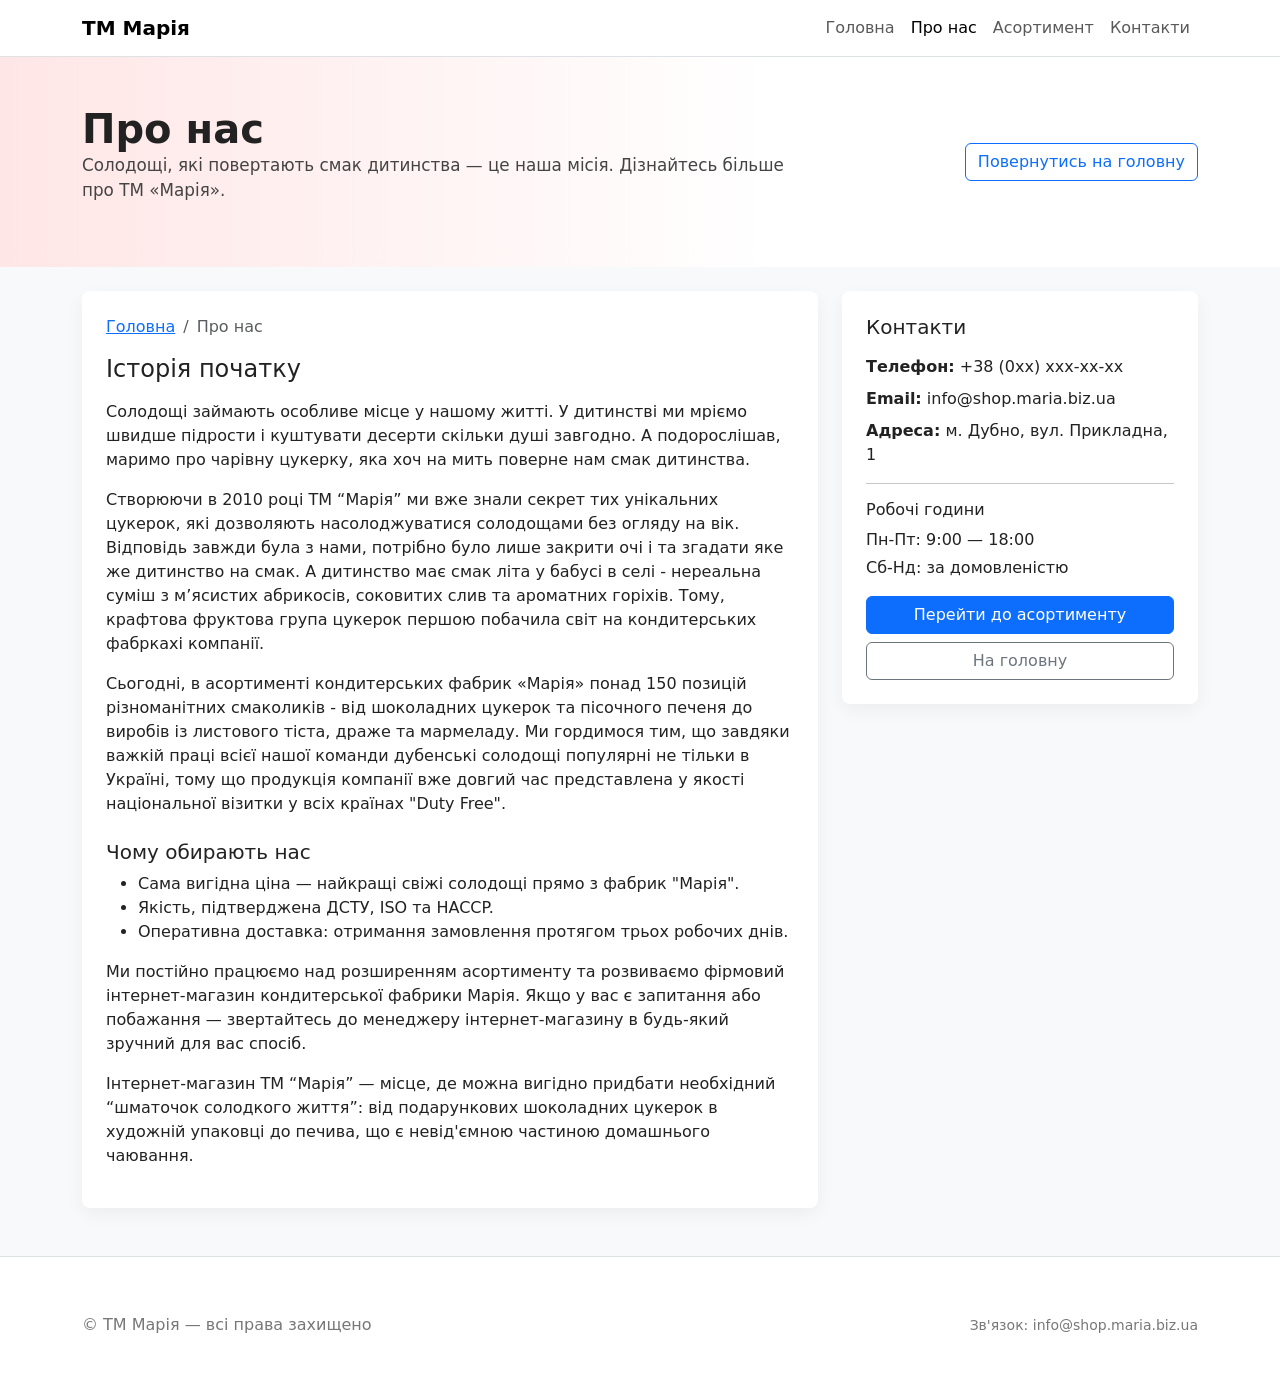
<file: index.html/pronas.html>
<!DOCTYPE html>
<html lang="uk">
<head>
  <meta charset="utf-8">
  <meta name="viewport" content="width=device-width,initial-scale=1">
  <title>Про нас — ТМ Марія</title>
  <link href="https://cdn.jsdelivr.net/npm/bootstrap@5.3.8/dist/css/bootstrap.min.css" rel="stylesheet" integrity="sha384-sRIl4kxILFvY47J16cr9ZwB07vP4J8+LH7qKQnuqkuIAvNWLzeN8tE5YBujZqJLB" crossorigin="anonymous">
  <style>
    body { background: #f8f9fa; color: #222; }
    .hero { background: linear-gradient(90deg,#ffe6e6 0,#fff 60%); padding: 3rem 0; margin-bottom: 1.5rem; }
    .pagetitle { font-weight:700; margin-bottom:0; }
    .content-card { background:#fff; border-radius: .5rem; padding:1.5rem; box-shadow:0 6px 18px rgba(0,0,0,.05); }
    .lead-custom { font-size:1.05rem; color:#444; }
    .aside-card .list-group-item { border:0; padding-left:0; }
    footer { padding:2rem 0; color:#777; }
  </style>
</head>
<body>
  <nav class="navbar navbar-expand-lg navbar-light bg-white border-bottom">
    <div class="container">
      <a class="navbar-brand fw-bold" href="Maria-Dubno.html">ТМ Марія</a>
      <button class="navbar-toggler" type="button" data-bs-toggle="collapse" data-bs-target="#navMenu">
        <span class="navbar-toggler-icon"></span>
      </button>
      <div class="collapse navbar-collapse" id="navMenu">
        <ul class="navbar-nav ms-auto mb-2 mb-lg-0">
          <li class="nav-item"><a class="nav-link" href="Maria-Dubno.html">Головна</a></li>
          <li class="nav-item"><a class="nav-link active" href="pronas.html">Про нас</a></li>
          <li class="nav-item"><a class="nav-link" href="Assortment sets.html">Асортимент</a></li>
          <li class="nav-item"><a class="nav-link" href="#">Контакти</a></li>
        </ul>
      </div>
    </div>
  </nav>

  <header class="hero">
    <div class="container">
      <div class="row align-items-center">
        <div class="col-md-8">
          <h1 class="pagetitle">Про нас</h1>
          <p class="lead lead-custom">Солодощі, які повертають смак дитинства — це наша місія. Дізнайтесь більше про ТМ «Марія».</p>
        </div>
        <div class="col-md-4 text-md-end">
          <a href="Maria-Dubno.html" class="btn btn-outline-primary">Повернутись на головну</a>
        </div>
      </div>
    </div>
  </header>

  <main class="container mb-5">
    <div class="row g-4">
      <div class="col-lg-8">
        <article class="content-card">
<div id="information-information">
  <div id="breadcrumbs">
    <nav aria-label="breadcrumb">
      <ol class="breadcrumb mb-3">
        <li class="breadcrumb-item"><a href="Maria-Dubno.html">Головна</a></li>
        <li class="breadcrumb-item active" aria-current="page">Про нас</li>
      </ol>
    </nav>
  </div>

  <div>
    <h2 class="h4 mb-3">Історія початку</h2>
    <p>Солодощі займають особливе місце у нашому житті. У дитинстві ми мріємо швидше підрости і куштувати десерти скільки душі завгодно. А подорослішав, маримо про чарівну цукерку, яка хоч на мить поверне нам смак дитинства.</p>

    <p>Створюючи в 2010 році ТМ “Марія” ми вже знали секрет тих унікальних цукерок, які дозволяють насолоджуватися солодощами без огляду на вік. Відповідь завжди була з нами, потрібно було лише закрити очі і та згадати яке же дитинство на смак. А дитинство має смак літа у бабусі в селі - нереальна суміш з м’ясистих абрикосів, соковитих слив та ароматних горіхів. Тому, крафтова фруктова група цукерок першою побачила світ на кондитерських фабркахі компанії.</p>

    <p>Сьогодні, в асортименті кондитерських фабрик «Марія» понад 150 позицій різноманітних смаколиків - від шоколадних цукерок та пісочного печеня до виробів із листового тіста, драже та мармеладу. Ми гордимося тим, що завдяки важкій праці всієї нашої команди дубенські солодощі популярні не тільки в Україні, тому що продукція компанії вже довгий час представлена у якості національної візитки у всіх країнах "Duty Free".</p>

    <h3 class="h5 mt-4">Чому обирають нас</h3>
    <ul>
      <li>Сама вигідна ціна — найкращі свіжі солодощі прямо з фабрик "Марія".</li>
      <li>Якість, підтверджена ДСТУ, ISO та HACCP.</li>
      <li>Оперативна доставка: отримання замовлення протягом трьох робочих днів.</li>
    </ul>

    <p>Ми постійно працюємо над розширенням асортименту та розвиваємо фірмовий інтернет-магазин кондитерської фабрики Марія. Якщо у вас є запитання або побажання — звертайтесь до менеджеру інтернет-магазину в будь-який зручний для вас спосіб.</p>

    <p>Інтернет-магазин ТМ “Марія” — місце, де можна вигідно придбати необхідний “шматочок солодкого життя”: від подарункових шоколадних цукерок в художній упаковці до печива, що є невід'ємною частиною домашнього чаювання.</p>
</div>
        </article>
      </div>

      <aside class="col-lg-4">
        <div class="content-card aside-card">
          <h5 class="mb-3">Контакти</h5>
          <ul class="list-unstyled">
            <li class="mb-2"><strong>Телефон:</strong> +38 (0xx) xxx-xx-xx</li>
            <li class="mb-2"><strong>Email:</strong> info@shop.maria.biz.ua</li>
            <li class="mb-2"><strong>Адреса:</strong> м. Дубно, вул. Прикладна, 1</li>
          </ul>
          <hr>
          <h6 class="mb-2">Робочі години</h6>
          <p class="mb-1">Пн-Пт: 9:00 — 18:00</p>
          <p class="mb-3">Сб-Нд: за домовленістю</p>
          <a href="Assortment sets.html" class="btn btn-primary w-100 mb-2">Перейти до асортименту</a>
          <a href="Maria-Dubno.html" class="btn btn-outline-secondary w-100">На головну</a>
        </div>
      </aside>
    </div>
  </main>

  <footer class="bg-white border-top">
    <div class="container">
      <div class="row py-4">
        <div class="col-md-6">
          <p class="mb-0">© ТМ Марія — всі права захищено</p>
        </div>
        <div class="col-md-6 text-md-end">
          <small>Зв'язок: info@shop.maria.biz.ua</small>
        </div>
      </div>
    </div>
  </footer>

  <script src="https://cdn.jsdelivr.net/npm/bootstrap@5.3.8/dist/js/bootstrap.bundle.min.js" integrity="sha384-..." crossorigin="anonymous"></script>
</body>
</html>
</file>
